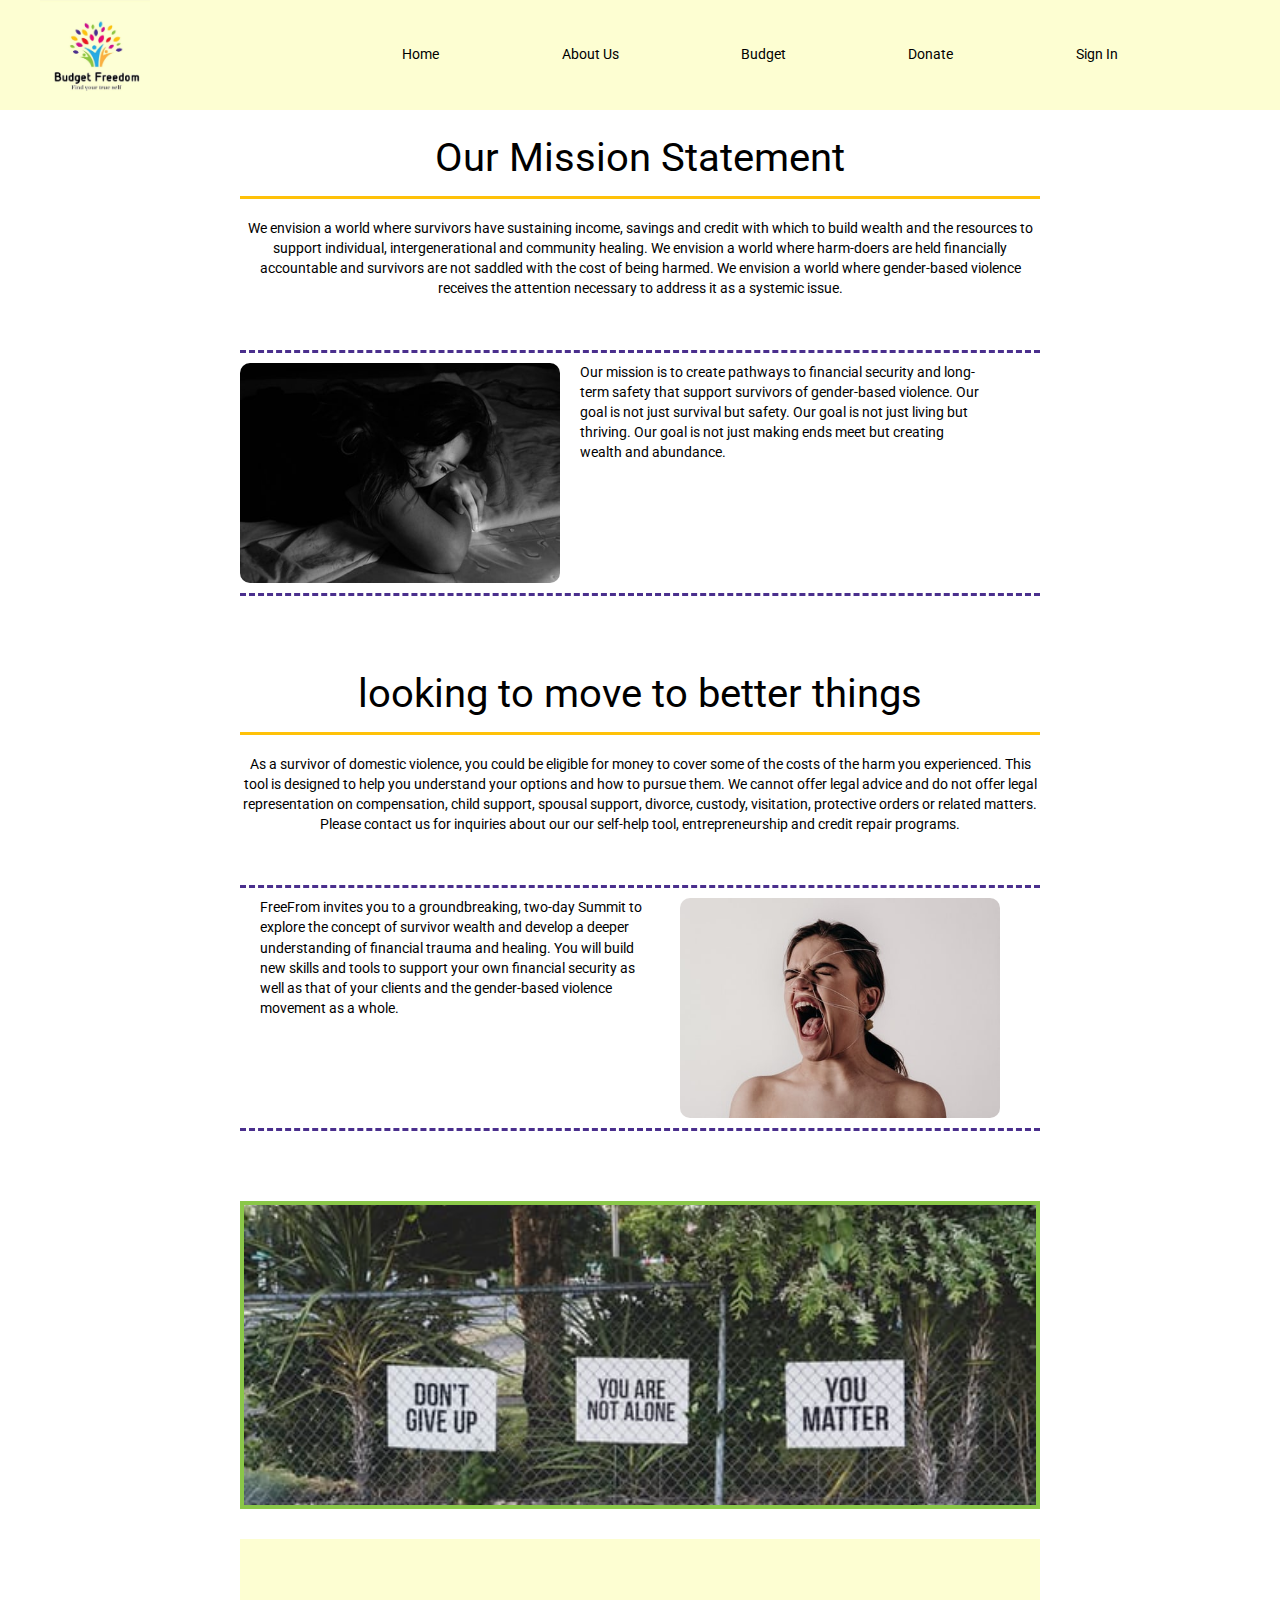
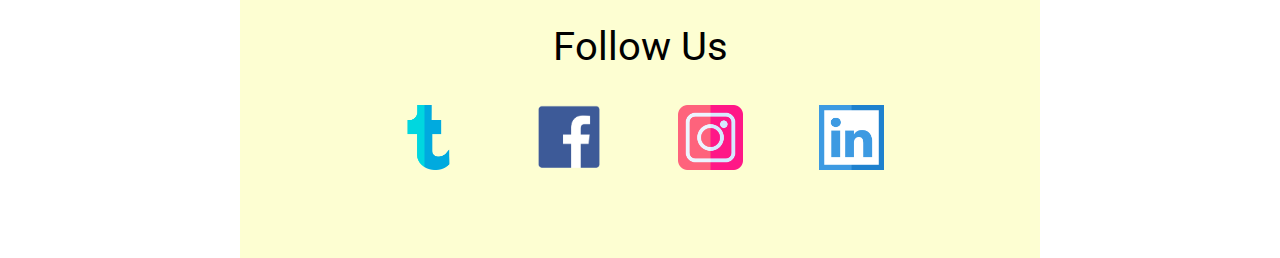
<file: index.html>
<!DOCTYPE html>
<!--[if lt IE 7]>      <html class="no-js lt-ie9 lt-ie8 lt-ie7"> <![endif]-->
<!--[if IE 7]>         <html class="no-js lt-ie9 lt-ie8"> <![endif]-->
<!--[if IE 8]>         <html class="no-js lt-ie9"> <![endif]-->
<!--[if gt IE 8]><!--> <html class="no-js"> <!--<![endif]-->
    <head>
        <meta charset="utf-8">
        <meta http-equiv="X-UA-Compatible" content="IE=edge">
        <title></title>
        <meta name="description" content="">
        <meta name="viewport" content="width=device-width, initial-scale=1">
        <link href="https://fonts.googleapis.com/css?family=Roboto&display=swap" rel="stylesheet">
        <link rel="stylesheet" href="css/index.css">
        
    </head>

    <body>
        <!--[if lt IE 7]>
            <p class="browsehappy">You are using an <strong>outdated</strong> browser. Please <a href="#">upgrade your browser</a> to improve your experience.</p>
        <![endif]-->
        
<header>
        <img class="logo" src="img/logobudgetfree.jpg" alt="logo">
     
        <nav>
            <a href="index.html">Home</a>
            <a href="about-us.html">About Us</a>
            <a href="#">Budget</a>
            <a href="#">Donate</a>
            <a href="https://front-end-login.netlify.com/">Sign In</a>
          </nav>
</header>
<div class="container">
<section class="toptext">
    <h1>Our Mission Statement</h1>
     <p>
        We envision a world where survivors have sustaining income, savings and credit with which to build wealth and the resources to support individual, intergenerational and community healing.
        We envision a world where harm-doers are held financially accountable and survivors are not saddled with the cost of being harmed. 
        We envision a world where gender-based violence receives the attention necessary to address it as a systemic issue. </p>

</section>
<section class="lone">
    <img src="img/lonely.jpg" alt="lonely bed sleeping">
<p>Our mission is to create pathways to financial security and long-term safety that support survivors of gender-based violence. 


    Our goal is not just survival but safety. 
    Our goal is not just living but thriving. 
    Our goal is not just making ends meet but creating wealth and abundance.</p>

   
</section>
<section class="middletext">
    <h1>looking to move to better things</h1>
    <p>As a survivor of domestic violence, you could be eligible for money to cover some of the costs of the harm you experienced. This tool is designed to help you understand your options and how to pursue them.
        We cannot offer legal advice and do not offer legal representation on compensation, child support, spousal support, divorce, custody, visitation, protective orders or related matters. Please contact us for inquiries about our our self-help tool, entrepreneurship and credit repair programs.
    </p>
 
</section>
<section class="scre">
     <p>FreeFrom invites you to a groundbreaking, two-day Summit to explore the concept of survivor wealth and develop a deeper understanding of financial trauma and healing. You will build new skills and tools to support your own financial security as well as that of your clients and the gender-based violence movement as a whole.</p>

     <img src="img/scream.jpg" alt="stressed women">
</section>

<section class="you">
    <img src="img/you-matter.jpg" alt="stressed women">
</section>

<section class="bottom">
<h2>Follow Us</h2>










  <nav class="social">
    <a href="https://twitter.com/freefromorg" class="icon brands fa-twitter"><span class="label"><img class="person" src="img/twitter.png" alt="person"></span></a>
    <a href="https://www.facebook.com/freefrom.org/" class="icon brands fa-facebook-f"><span class="label"><img class="person" src="img/facebook_logos_PNG19751.png" alt="person"></span></a>
    <a href="http://instagram.com/freefromdotorg" class="icon brands fa-instagram"><span><img class="person" src="img/instagram (5).png" alt="person"></span></a>
    <a href="https://www.linkedin.com/company/freefrom" class="icon brands fa-linkedin-in"><span class="label"><img class="person" src="img/linkedin.png" alt="person"></span></a>

  </nav>



</section>


</div>

        <script src="" async defer></script>
    </body>
</html>
</file>
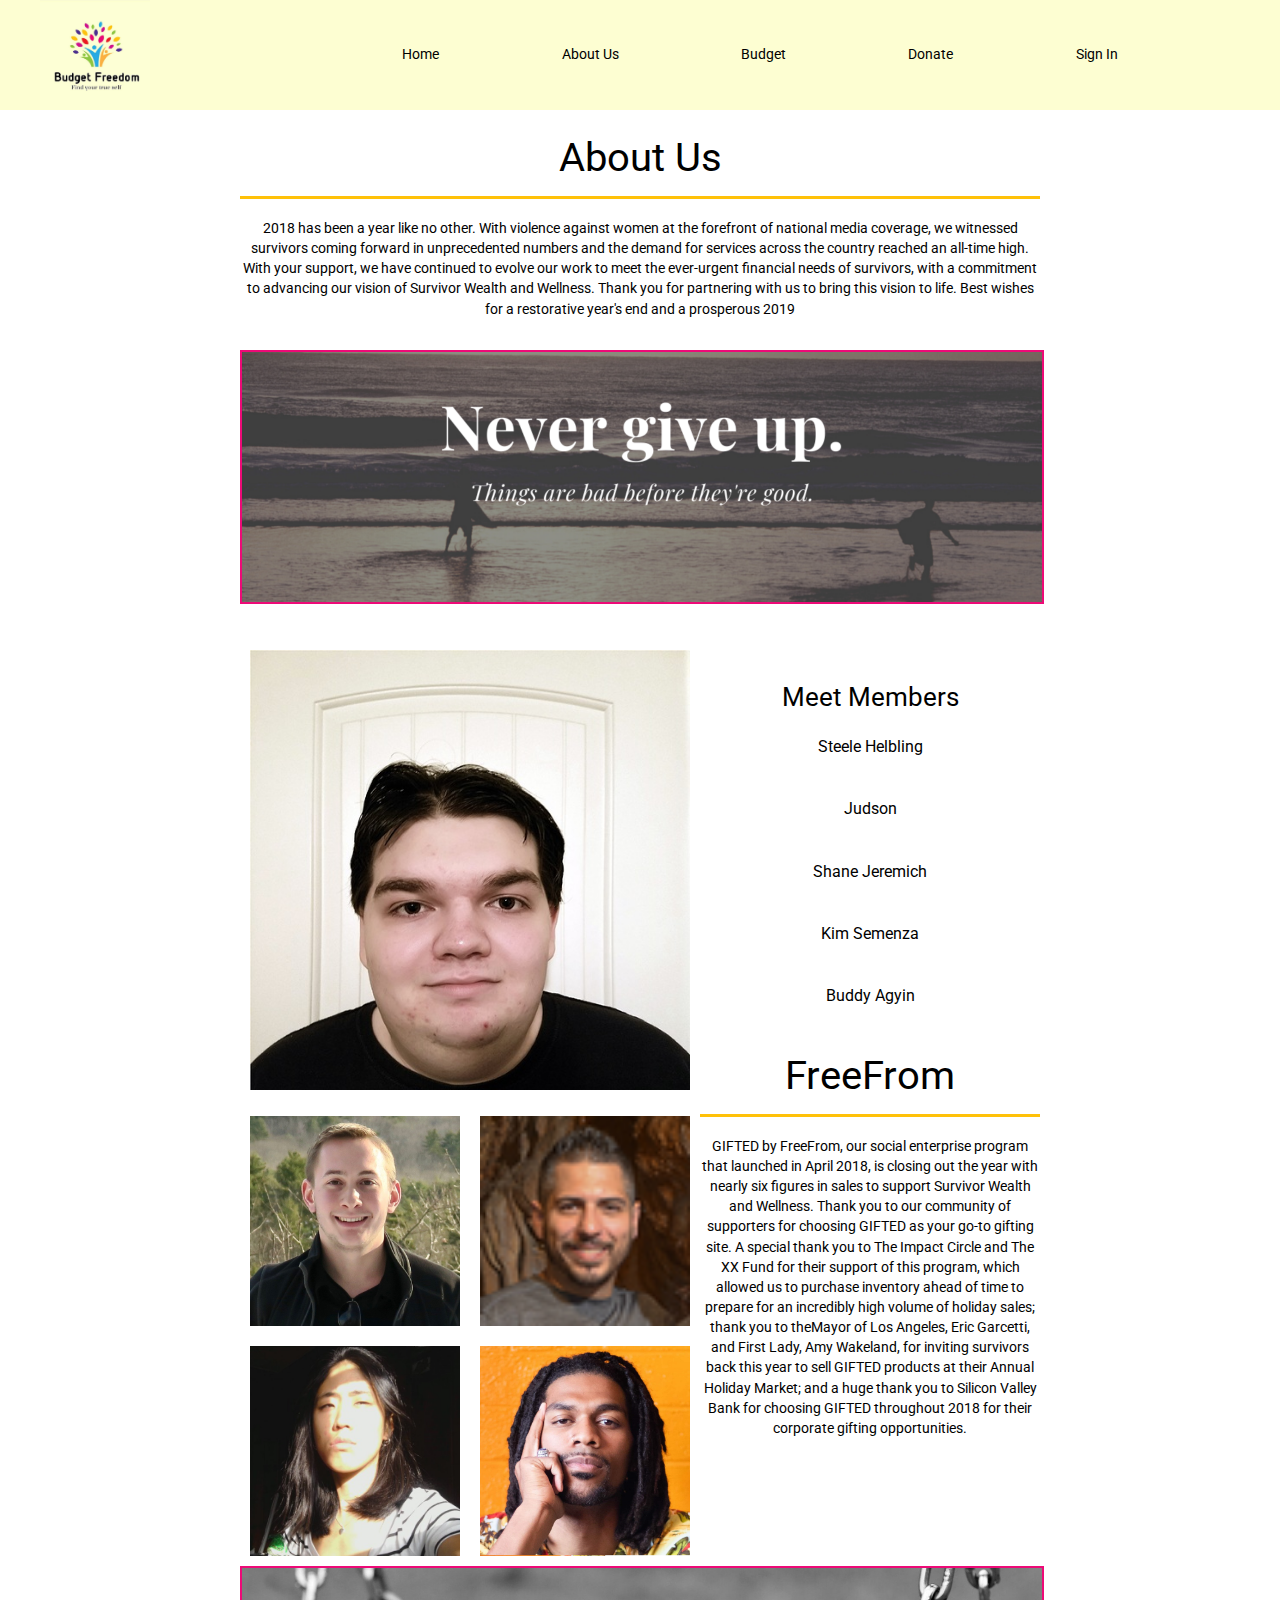
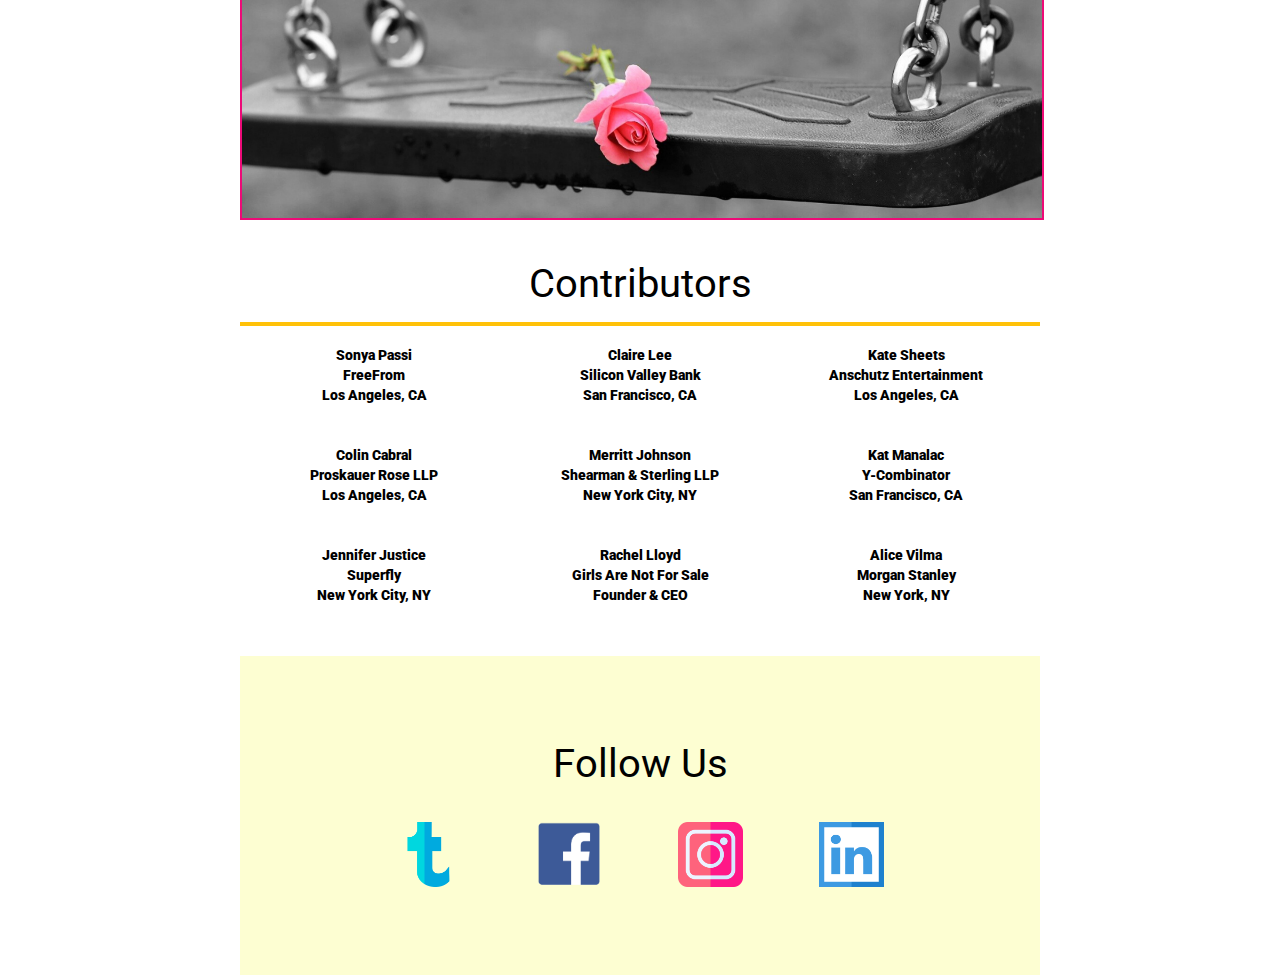
<file: about-us.html>
<!DOCTYPE html>
<!--[if lt IE 7]>      <html class="no-js lt-ie9 lt-ie8 lt-ie7"> <![endif]-->
<!--[if IE 7]>         <html class="no-js lt-ie9 lt-ie8"> <![endif]-->
<!--[if IE 8]>         <html class="no-js lt-ie9"> <![endif]-->
<!--[if gt IE 8]><!--> <html class="no-js"> <!--<![endif]-->
    <head>
        <meta charset="utf-8">
        <meta http-equiv="X-UA-Compatible" content="IE=edge">
        <title></title>
        <meta name="description" content="">
        <meta name="viewport" content="width=device-width, initial-scale=1">
        <link href="https://fonts.googleapis.com/css?family=Roboto&display=swap" rel="stylesheet">
        <link rel="stylesheet" href="css/index.css">
    </head>
    <body>
        <!--[if lt IE 7]>
            <p class="browsehappy">You are using an <strong>outdated</strong> browser. Please <a href="#">upgrade your browser</a> to improve your experience.</p>
        <![endif]-->
        
        <script src="" async defer></script>
  
        <header>
            <img class="logo" src="img/logobudgetfree.jpg" alt="logo">
         
            <nav>
                <a href="index.html">Home</a>
                <a href="about-us.html">About Us</a>
                <a href="#">Budget</a>
                <a href="#">Donate</a>
                <a href="https://front-end-login.netlify.com/">Sign In</a>
              </nav>
    </header>
    <div class="container">
    <section class="about">
        <h1>About Us</h1>
        <p>2018 has been a year like no other. With violence against women at the forefront of national media coverage, we witnessed survivors coming forward in unprecedented numbers and the demand for services across the country reached an all-time high. 

            With your support, we have continued to evolve our work to meet the ever-urgent financial needs of survivors, with a commitment to advancing our vision of Survivor Wealth and Wellness. Thank you for partnering with us to bring this vision to life.
            
            Best wishes for a restorative year's end and a prosperous 2019</p>
    </section>

    <section class="swing">
        <img src="img/BetterPhoto-NeverGiveUp.png" alt="stressed women">
    </section>


    <section class="meetmebers">
  <section class="meet-left"> 
      <img class="person" src="img/Steele helbling.jpg" alt="person">
      <div class="above-me">
   
    <img class="person" src="img/judson00.jpeg" alt="person">
    <img class="person" src="img/shane.jpg" alt="person">
  </div><div class="below-me">
    <img class="person" src="img/Kim Semenza.jpg" alt="person">
    <img class="person" src="img/Buddy Agyin.jpg" alt="person">
  </div>
</section>
<section class="meet-right">
  <div class="list">
    <h1>Meet Members</h1>
    <p>Steele Helbling</p>
    <p>Judson</p>
    <p>Shane Jeremich</p>
    <p>Kim Semenza</p>
    <p>Buddy Agyin</p>
</div>



    <section class="about">
        <h1>FreeFrom</h1>
        <p>GIFTED by FreeFrom, our social enterprise program that launched in April 2018, is closing out the year with nearly six figures in sales to support Survivor Wealth and Wellness. Thank you to our community of supporters for choosing GIFTED as your go-to gifting site. 
 
            A special thank you to The Impact Circle and The XX Fund for their support of this program, which allowed us to purchase inventory ahead of time to prepare for an incredibly high volume of holiday sales; thank you to theMayor of Los Angeles, Eric Garcetti, and First Lady, Amy Wakeland, for inviting survivors back this year to sell GIFTED products at their Annual Holiday Market; and a huge thank you to Silicon Valley Bank for choosing GIFTED throughout 2018 for their corporate gifting opportunities.
        </section>




</section>
  </section>

  <section class="swing">
    <img src="img/SwingRose.png" alt="stressed women">
</section>
<section class="meb">
    <h2>Contributors</h2>
    
<div class="flexplace">
    <div class="box">
        <p>Sonya Passi</p>  
        <p>FreeFrom</p> 
        <p>Los Angeles, CA</p>
    </div>
    <div class="box">
        <p> Claire Lee</p>  
        <p> Silicon Valley Bank</p> 
        <p>San Francisco, CA</p>
    </div>
    <div class="box">
        <p>Kate Sheets</p>  
        <p>Anschutz Entertainment </p> 
        <p> Los Angeles, CA</p>
    </div>

    
    
    
    
   
   
    
    
    
    
   

</section>
<section class="meb">
     <div class="flexplace">
        <div class="box">
            <p>Colin Cabral </p>  
            <p>Proskauer Rose LLP</p> 
            <p>Los Angeles, CA</p>
        </div>
        <div class="box">
            <p>Merritt Johnson</p>  
            <p>Shearman & Sterling LLP</p> 
            <p>New York City, NY</p>
        </div>
        <div class="box">
            <p>Kat Manalac </p>  
            <p> Y-Combinator</p> 
            <p> San Francisco, CA</p>
        </div>
    </section>
    <section class="meb">
        <div class="flexplace">
           <div class="box">
               <p>Jennifer Justice</p>  
               <p> Superfly</p> 
               <p>  New York City, NY</p>
           </div>
           <div class="box">
               <p>Rachel Lloyd
               
                </p>  
               <p> Girls Are Not For Sale</p> 
               <p>Founder & CEO</p>
           </div>
           <div class="box">
               <p>   Alice Vilma</p>  
               <p> Morgan Stanley</p> 
               <p> New York, NY</p>
           </div>
       </section>
<section class="bottom1">
    <h2>Follow Us</h2>
    
    

    



  <nav class="social">
    <a href="https://twitter.com/freefromorg" class="icon brands fa-twitter"><span class="label"><img class="person" src="img/twitter.png" alt="person"></span></a>
    <a href="https://www.facebook.com/freefrom.org/" class="iconbrandsfa-facebook-f"><span class="label"><img class="person" src="img/facebook_logos_PNG19751.png" alt="person"></span></a>
  
    <a href="http://instagram.com/freefromdotorg" class="icon brands fa-instagram"><span><img class="person" src="img/instagram (5).png" alt="person"></span></a>
  
    <a href="https://www.linkedin.com/company/freefrom" class="icon brands fa-linkedin-in"><span class="label"><img class="person" src="img/linkedin.png" alt="person"></span></a>

  </nav>

    </section>




    </body>
</html>
</file>
<file: css/index.css>
/* http://meyerweb.com/eric/tools/css/reset/ 
   v2.0 | 20110126
   License: none (public domain)
*/
html,
body,
div,
span,
applet,
object,
iframe,
h1,
h2,
h3,
h4,
h5,
h6,
p,
blockquote,
pre,
a,
abbr,
acronym,
address,
big,
cite,
code,
del,
dfn,
em,
img,
ins,
kbd,
q,
s,
samp,
small,
strike,
strong,
sub,
sup,
tt,
var,
b,
u,
i,
center,
dl,
dt,
dd,
ol,
ul,
li,
fieldset,
form,
label,
legend,
table,
caption,
tbody,
tfoot,
thead,
tr,
th,
td,
article,
aside,
canvas,
details,
embed,
figure,
figcaption,
footer,
header,
hgroup,
menu,
nav,
output,
ruby,
section,
summary,
time,
mark,
audio,
video {
  margin: 0;
  padding: 0;
  border: 0;
  font-size: 100%;
  font: inherit;
  vertical-align: baseline;
}
/* HTML5 display-role reset for older browsers */
article,
aside,
details,
figcaption,
figure,
footer,
header,
hgroup,
menu,
nav,
section {
  display: block;
}
body {
  line-height: 1;
}
ol,
ul {
  list-style: none;
}
blockquote,
q {
  quotes: none;
}
blockquote:before,
blockquote:after,
q:before,
q:after {
  content: '';
  content: none;
}
table {
  border-collapse: collapse;
  border-spacing: 0;
}
body {
  font-family: 'Roboto';
  line-height: 1.4;
  font-size: 0.9rem;
}
header {
  display: flex;
  background-color: #fdfed2;
  justify-content: space-evenly;
}
@media (max-width: 500px) {
  header {
    flex-direction: column;
  }
}
header .logo {
  width: 110px;
  height: 110px;
  padding-right: 90px;
}
@media (max-width: 500px) {
  header .logo {
    width: 80%;
    height: 50%;
    padding-right: 0px;
    padding-left: 50px;
  }
}
header nav {
  width: 75%;
  display: flex;
  align-items: center;
  justify-content: space-evenly;
}
@media (max-width: 500px) {
  header nav {
    padding-left: 50px;
    padding-bottom: 50px;
  }
}
header nav a {
  color: black;
  text-decoration: none;
}
.container {
  max-width: 800px;
  width: 100%;
  margin: 0 auto;
}
.container .toptext {
  width: 100%;
}
.container .toptext h1 {
  padding-top: 20px;
  padding-bottom: 10px;
  width: 100%;
  font-size: 2.5rem;
  margin-bottom: 20px;
  border-bottom: #FFC108 solid 3px;
  text-align: center;
}
.container .toptext p {
  text-align: center;
}
.container .lone {
  margin-top: 50px;
  margin-bottom: 50px;
  display: flex;
  border-top: #4A2F8D dashed 3px;
  border-bottom: #4A2F8D dashed 3px;
  padding-top: 10px;
  padding-bottom: 10px;
}
@media (max-width: 800px) {
  .container .lone {
    flex-direction: column;
    align-items: center;
  }
}
.container .lone img {
  width: 320px;
  height: 220px;
  border-radius: 10px;
}
@media (max-width: 500px) {
  .container .lone img {
    width: 100%;
    height: 200%;
  }
}
.container .lone p {
  padding-right: 20px;
  padding-left: 20px;
  width: 50%;
  height: 220px;
}
@media (max-width: 500px) {
  .container .lone p {
    width: 93%;
    padding-top: 30px;
    padding-bottom: 30px;
  }
}
@media (max-width: 800px) {
  .container .lone p {
    width: 90%;
    margin-top: 20px;
  }
}
@media (max-width: 500px) {
  .container .lone {
    flex-direction: column;
    width: 100%;
  }
}
.container .middletext {
  width: 100%;
}
.container .middletext h1 {
  padding-top: 20px;
  padding-bottom: 10px;
  width: 100%;
  font-size: 2.5rem;
  margin-bottom: 20px;
  border-bottom: #FFC108 solid 3px;
  text-align: center;
}
.container .middletext p {
  text-align: center;
}
.container .scre {
  margin-top: 50px;
  margin-bottom: 50px;
  display: flex;
  border-top: #4A2F8D dashed 3px;
  border-bottom: #4A2F8D dashed 3px;
  padding-top: 10px;
  padding-bottom: 10px;
}
@media (max-width: 800px) {
  .container .scre {
    flex-direction: column;
    align-items: center;
  }
}
.container .scre img {
  width: 320px;
  height: 220px;
  border-radius: 10px;
}
@media (max-width: 500px) {
  .container .scre img {
    width: 100%;
    height: 200%;
  }
}
.container .scre p {
  padding-right: 20px;
  padding-left: 20px;
  width: 50%;
  height: 220px;
}
@media (max-width: 500px) {
  .container .scre p {
    width: 93%;
    padding-top: 30px;
    padding-bottom: 30px;
  }
}
@media (max-width: 800px) {
  .container .scre p {
    width: 90%;
    margin-top: 20px;
  }
}
@media (max-width: 500px) {
  .container .scre {
    flex-direction: column;
    width: 100%;
  }
}
@media (max-width: 500px) {
  .container .scre {
    flex-direction: column-reverse;
  }
}
@media (max-width: 800px) {
  .container .scre {
    flex-direction: column-reverse;
  }
}
.container .you {
  display: flex;
  justify-content: center;
}
.container .you img {
  width: 100%;
  height: 300px;
  object-fit: cover;
  margin-top: 20px;
  border: #8AC748 solid 4px;
}
@media (max-width: 500px) {
  .container .you img {
    width: 96%;
  }
}
.container .bottom {
  background-color: #fdfed2;
  padding: 80px;
  margin-top: 30px;
}
.container .bottom h2 {
  text-align: center;
  font-size: 2.5rem;
}
.container .bottom .social {
  display: flex;
  justify-content: space-evenly;
  padding-top: 30px;
}
.container .bottom .social a {
  color: black;
  text-decoration: none;
  font-size: 1.3rem;
}
.container .bottom .social a img {
  width: 65px;
  height: 65px;
}
@media (max-width: 500px) {
  .container .bottom .social a {
    font-size: 0.9rem;
  }
}
body {
  font-family: 'Roboto';
  font-size: 0.9rem;
  line-height: 1.4;
}
.about {
  width: 100%;
}
.about h1 {
  padding-top: 20px;
  padding-bottom: 10px;
  width: 100%;
  font-size: 2.5rem;
  margin-bottom: 20px;
  border-bottom: #FFC108 solid 3px;
  text-align: center;
}
.about p {
  text-align: center;
}
.container .about {
  padding-bottom: 30px;
}
.container .meetmebers {
  padding-top: 30px;
  display: flex;
  justify-content: space-around;
}
.container .meetmebers img {
  width: 440px;
  height: 440px;
  padding: 10px;
}
@media (max-width: 800px) {
  .container .meetmebers {
    flex-direction: column;
    flex-direction: column-reverse;
    align-items: center;
  }
}
.container .meetmebers .meet-left .above-me {
  display: flex;
}
.container .meetmebers .meet-left .above-me .person {
  width: 210px;
  height: 210px;
  padding: 10px;
}
.container .meetmebers .meet-left .below-me {
  display: flex;
}
.container .meetmebers .meet-left .below-me .person {
  width: 210px;
  height: 210px;
  padding: 10px;
}
.container .meetmebers .meet-right {
  text-align: center;
}
@media (max-width: 800px) {
  .container .meetmebers .meet-right {
    display: flex;
    flex-direction: column-reverse;
  }
}
.container .meetmebers .meet-right .list {
  padding-top: 40px;
}
.container .meetmebers .meet-right .list h1 {
  font-size: 1.6rem;
}
.container .meetmebers .meet-right .list P {
  padding: 20px;
  font-size: 1rem;
  text-decoration: dotted;
}
.container .swing img {
  width: 100%;
  height: 250px;
  border: #ED0A77 solid 2px;
  object-fit: cover;
}
.container .meb h2 {
  font-size: 2.5rem;
  text-align: center;
  padding-top: 30px;
  border-bottom: #FFC108 solid 4px;
  padding-bottom: 10px;
}
.container .meb .flexplace {
  display: flex;
  justify-content: space-evenly;
}
.container .meb .flexplace .box {
  padding-top: 20px;
  padding-bottom: 20px;
  width: 33%;
}
.container .meb .flexplace .box p {
  text-align: center;
  height: 20px;
  font-weight: 900;
}
.container .bottom1 {
  background-color: #fdfed2;
  padding: 80px;
  margin-top: 30px;
}
.container .bottom1 h2 {
  text-align: center;
  font-size: 2.5rem;
}
.container .bottom1 .social {
  display: flex;
  justify-content: space-evenly;
  padding-top: 30px;
}
.container .bottom1 .social a {
  color: black;
  text-decoration: none;
  font-size: 1.3rem;
}
.container .bottom1 .social a img {
  width: 65px;
  height: 65px;
}
@media (max-width: 500px) {
  .container .bottom1 .social a {
    font-size: 0.9rem;
  }
}
</file>
